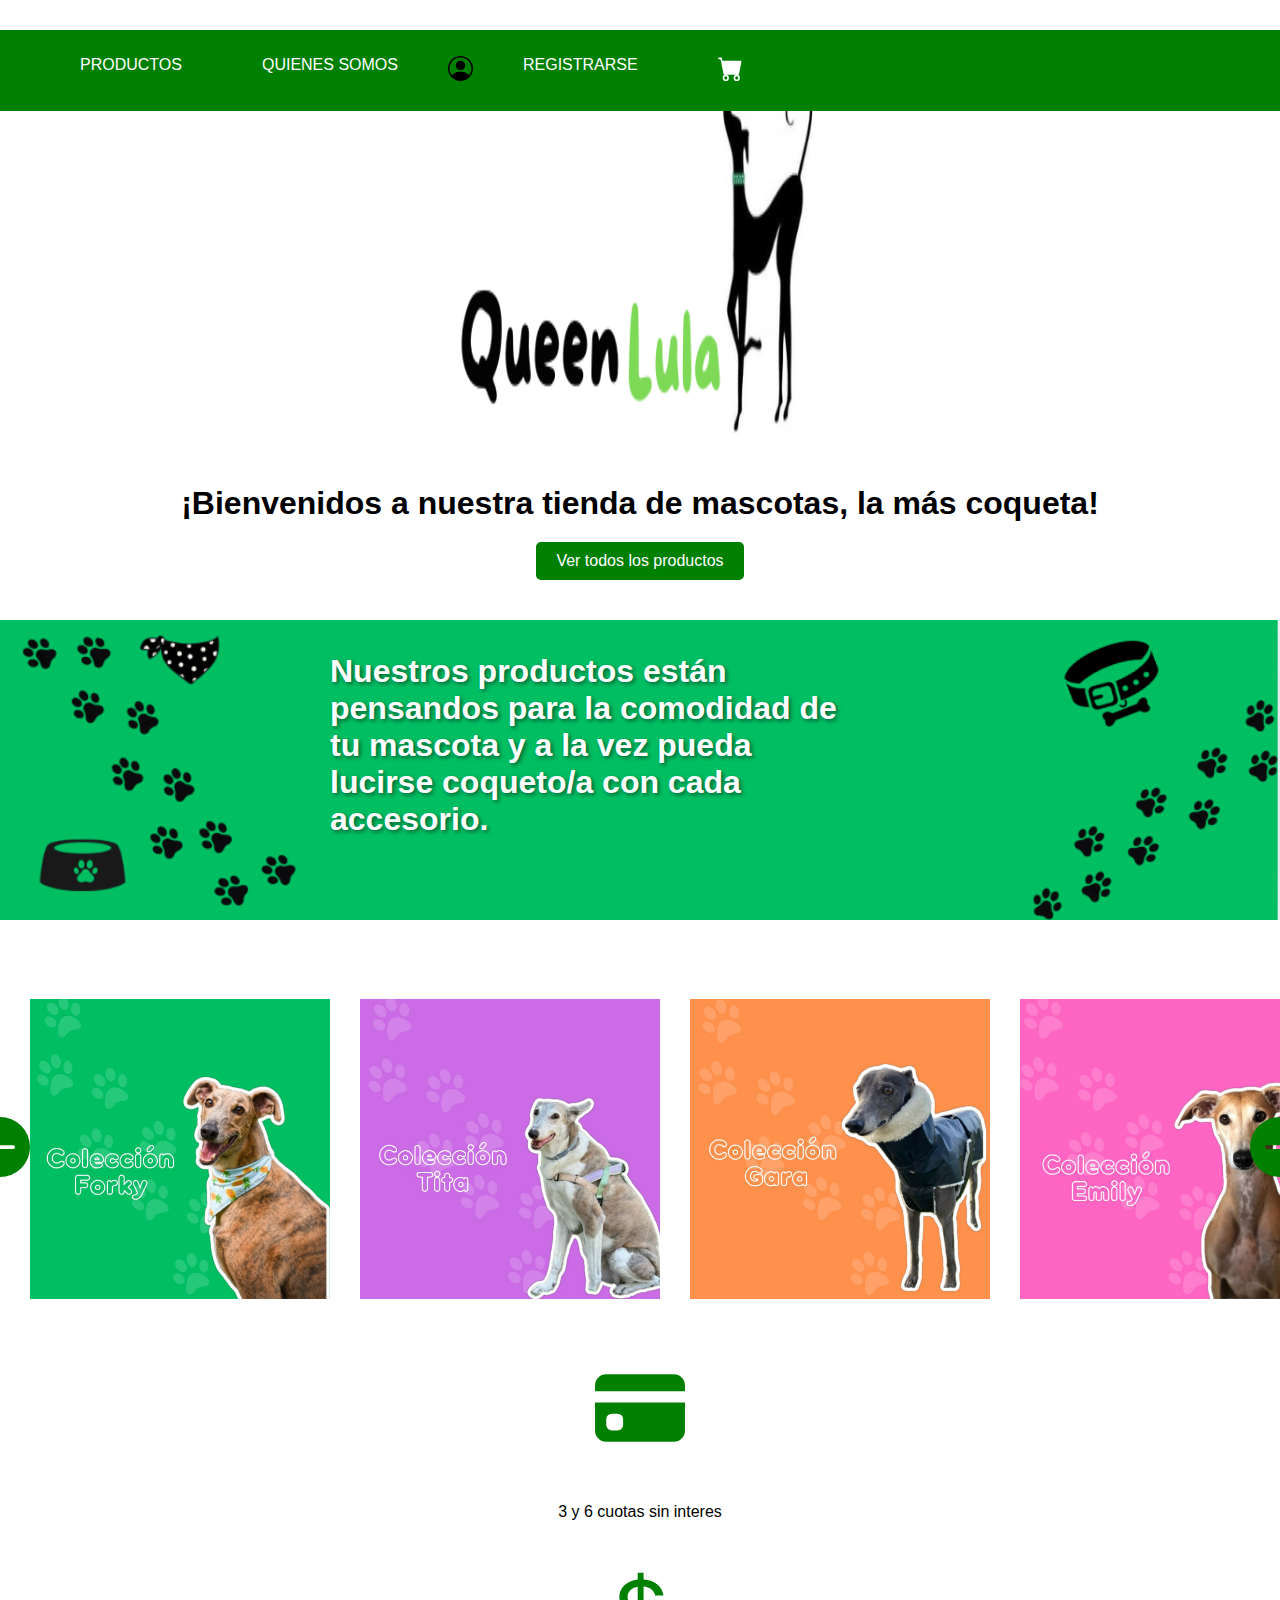
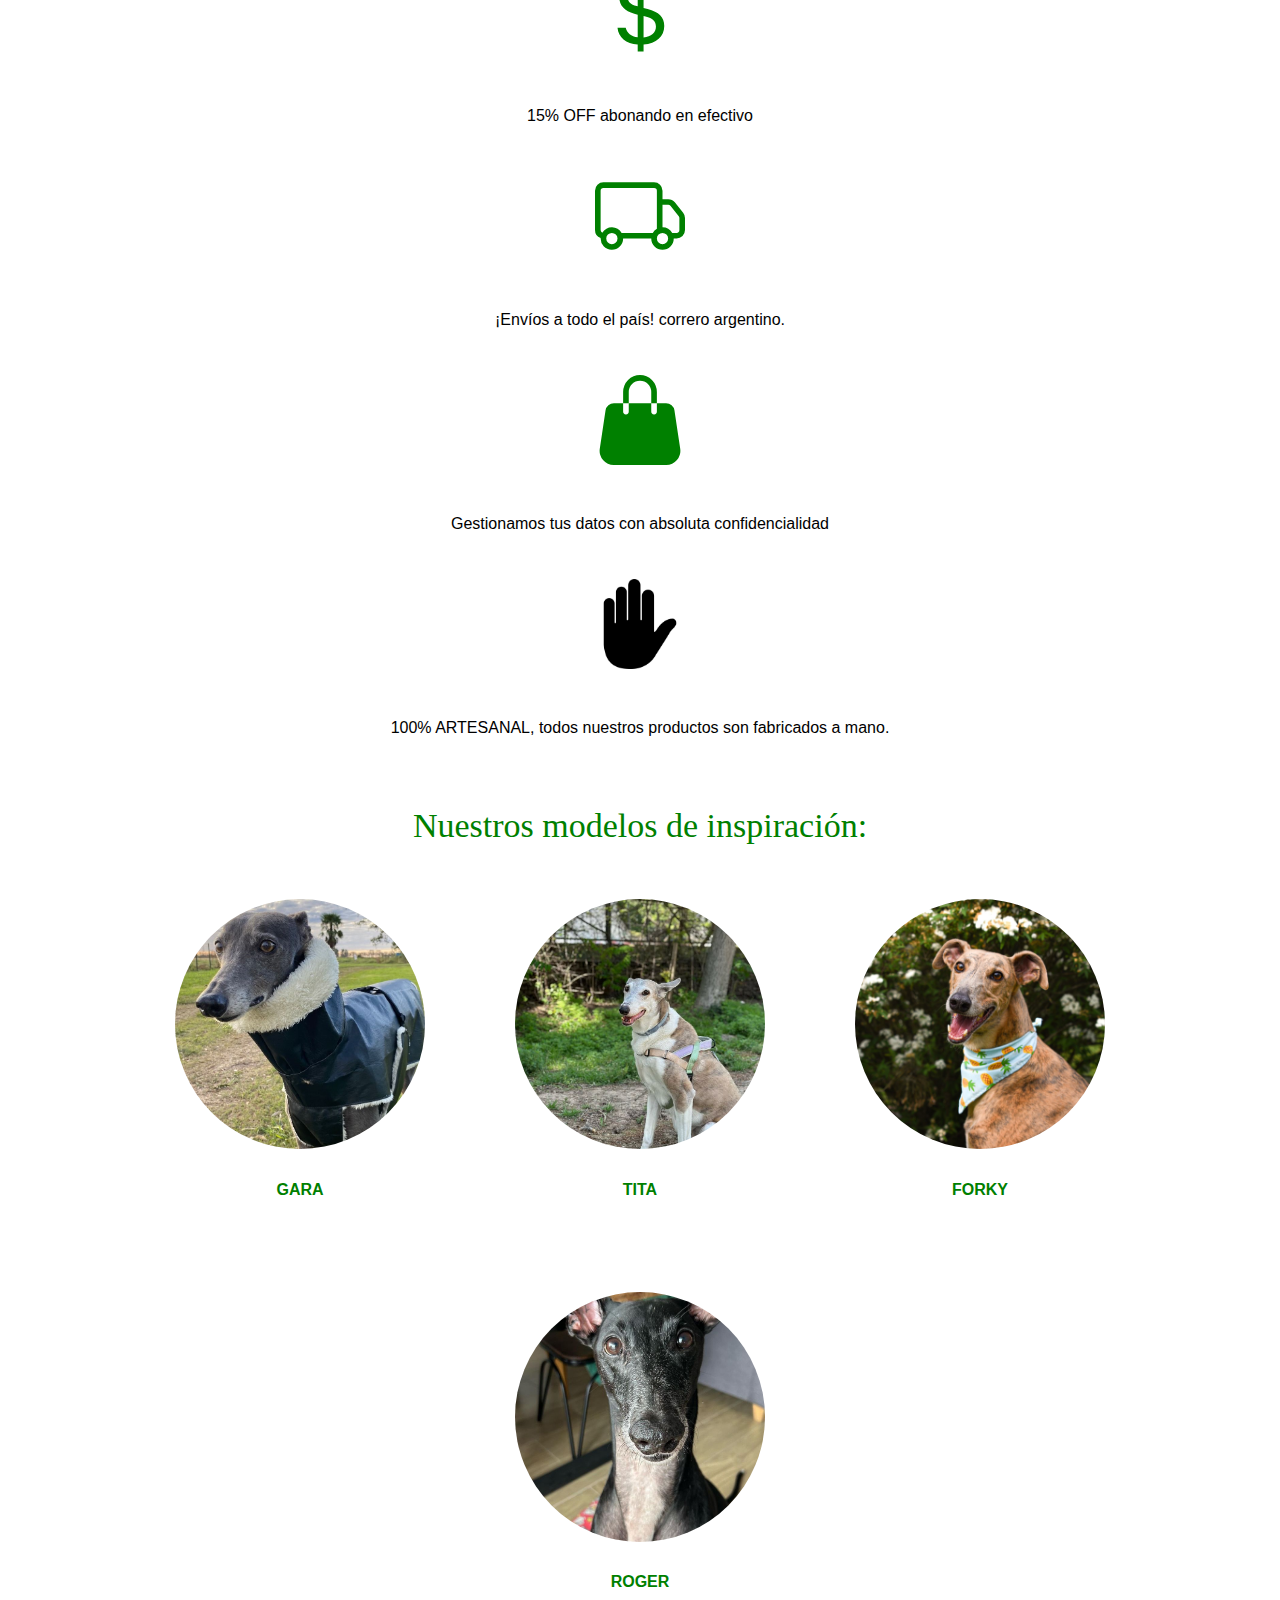
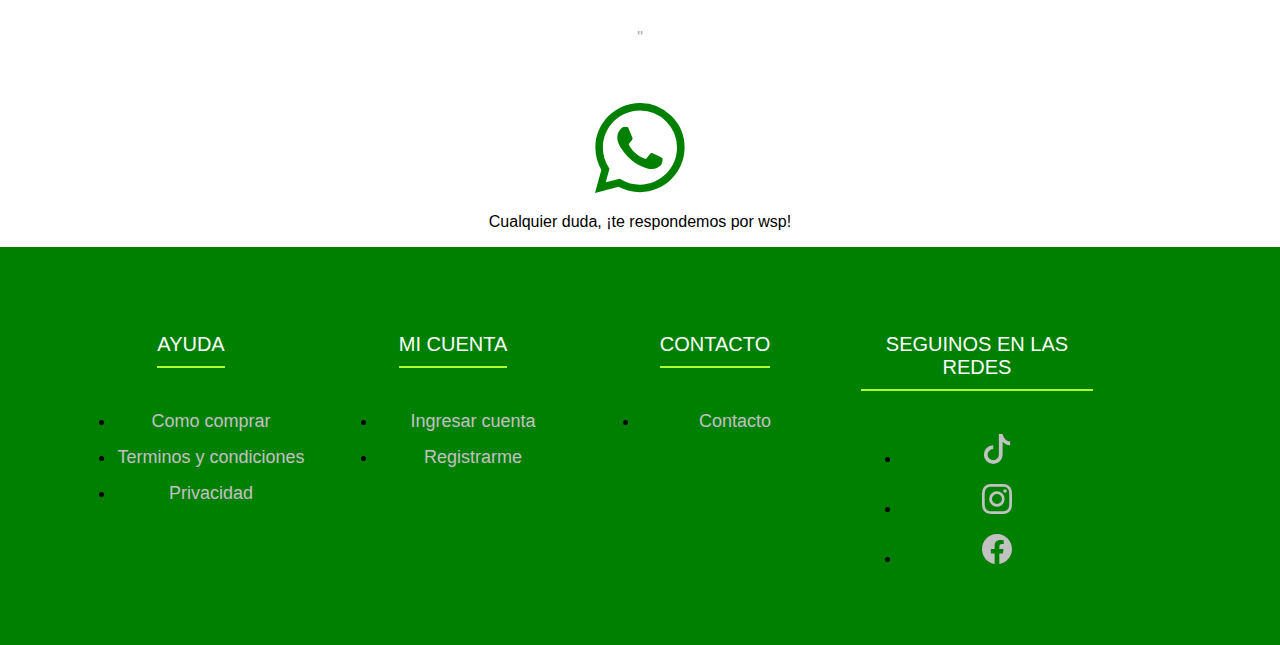
<file: index.html>
<!DOCTYPE html>
<html lang="en">
<head>
    <meta charset="UTF-8">
    <meta name="viewport" content="width=device-width, initial-scale=1.0">
    <link rel="stylesheet" href="https://cdn.jsdelivr.net/npm/bootstrap-icons@1.11.3/font/bootstrap-icons.min.css">
    <link rel="stylesheet" href="css/style.css">
    <title> QUEEN LULA </title>
</head>
<body>
      <!-- SECTOR MENU PRINCIAL  -->
      <header>
        <nav class="nav-menu">
            <ul class="menu">
                <li>
                    <a> PRODUCTOS </a>
                </li>
                <li>
                    <a href=""> QUIENES SOMOS </a>
                </li>
                <svg xmlns="http://www.w3.org/2000/svg" width="25" height="25" fill="currentColor" class="usuario" viewBox="0 0 16 16">
                    <path d="M11 6a3 3 0 1 1-6 0 3 3 0 0 1 6 0"/>
                    <path fill-rule="evenodd" d="M0 8a8 8 0 1 1 16 0A8 8 0 0 1 0 8m8-7a7 7 0 0 0-5.468 11.37C3.242 11.226 4.805 10 8 10s4.757 1.225 5.468 2.37A7 7 0 0 0 8 1"/>
                </svg> 
                <li>
                    <a href="pages/cuenta.html"> REGISTRARSE </a>
                </li>
                <li>
                    <a href=""> <svg xmlns="http://www.w3.org/2000/svg" width="25" height="25" fill="currentColor" class="carrito" viewBox="0 0 16 16">
                        <path d="M0 1.5A.5.5 0 0 1 .5 1H2a.5.5 0 0 1 .485.379L2.89 3H14.5a.5.5 0 0 1 .491.592l-1.5 8A.5.5 0 0 1 13 12H4a.5.5 0 0 1-.491-.408L2.01 3.607 1.61 2H.5a.5.5 0 0 1-.5-.5M5 12a2 2 0 1 0 0 4 2 2 0 0 0 0-4m7 0a2 2 0 1 0 0 4 2 2 0 0 0 0-4m-7 1a1 1 0 1 1 0 2 1 1 0 0 1 0-2m7 0a1 1 0 1 1 0 2 1 1 0 0 1 0-2"/>
                      </svg> </a>
                </li>

            </ul>
        </nav>
    </header>

    <div class="logo-queen">
        <img src="image/logo-queen6.png" width="400" height="400" alt="logo principal">
    </div>

    <main>
        <h1> ¡Bienvenidos a nuestra tienda de mascotas, la más coqueta! </h1>
   
        <!-- boton para ir a la parte  de productos -->
        <div>
            <a class="boton" href="/pages/productos.html"> Ver todos los productos </a>
        </div>

        <div class="imagen-lula">
            <img src="image/banner.PNG" alt="imagen principal">
            <div class="texto">Nuestros productos están pensandos para la comodidad de tu mascota
                y a la vez pueda lucirse coqueto/a con cada accesorio.
            </div>
        </div>

        <div class="contenido3">
            <svg xmlns="http://www.w3.org/2000/svg" width="16" height="16" fill="currentColor" class="control prev" viewBox="0 0 16 16">
                <path d="M8 0a8 8 0 1 0 0 16A8 8 0 0 0 8 0m3.5 7.5a.5.5 0 0 1 0 1H5.707l2.147 2.146a.5.5 0 0 1-.708.708l-3-3a.5.5 0 0 1 0-.708l3-3a.5.5 0 1 1 .708.708L5.707 7.5z"/>
            </svg>
            <div class="imagenes">
                <div class="img.coleccion">
                    <a href="../pages/coleccionforky.html"> <img src="image/forky.jpg"   alt="imagen-muestra"> </a> 
                </div>
                <div class="img.coleccion">
                    <a href="../pages/colecciontita.html"> <img src="image/tita.jpg"   alt="imagen-muestra"> </a>
                </div>
                <div class="img.coleccion">
                    <a href="../pages/colecciongara.html"> <img src="image/gara.jpg"  alt="imagen-muestra"> </a>
                </div>
                <div class=img.coleccion"">
                    <a href="../pages/coleccionemily.html"> <img src="image/emily.jpg"  alt="imagen-muestra"> </a>
                </div>
                <div class="img.coleccion">
                    <a href="../pages/coleccionroger.html"> <img src="image/roger.jpg" alt="imagen-muestra"> </a>
                </div>
                <div class="img.coleccion">
                    <a href="../pages/coleccionyango.html"> <img src="image/yango.jpg" alt="imagen-muestra"> </a>
                </div>
                <div class="img.coleccion"> 
                    <a href="../pages/coleccionpongo.html"> <img src="image/pongo.jpg" alt="imagen-muestra"> </a>
                </div>
            </div>
            <svg xmlns="http://www.w3.org/2000/svg" width="16" height="16" fill="currentColor" class="control next" viewBox="0 0 16 16">
                <path d="M8 0a8 8 0 1 1 0 16A8 8 0 0 1 8 0M4.5 7.5a.5.5 0 0 0 0 1h5.793l-2.147 2.146a.5.5 0 0 0 .708.708l3-3a.5.5 0 0 0 0-.708l-3-3a.5.5 0 1 0-.708.708L10.293 7.5z"/>
              </svg>
        </div>

        <div class="contenido1">
            <svg xmlns="http://www.w3.org/2000/svg" width="90" height="90" fill="currentColor" class="simbolo" viewBox="0 0 16 16">
                <path d="M0 4a2 2 0 0 1 2-2h12a2 2 0 0 1 2 2v1H0zm0 3v5a2 2 0 0 0 2 2h12a2 2 0 0 0 2-2V7zm3 2h1a1 1 0 0 1 1 1v1a1 1 0 0 1-1 1H3a1 1 0 0 1-1-1v-1a1 1 0 0 1 1-1"/>
            </svg>
            <p> 3 y 6 cuotas sin interes </p>

            <svg xmlns="http://www.w3.org/2000/svg" width="90" height="90" fill="currentColor" class="simbolo" viewBox="0 0 16 16">
                <path d="M4 10.781c.148 1.667 1.513 2.85 3.591 3.003V15h1.043v-1.216c2.27-.179 3.678-1.438 3.678-3.3 0-1.59-.947-2.51-2.956-3.028l-.722-.187V3.467c1.122.11 1.879.714 2.07 1.616h1.47c-.166-1.6-1.54-2.748-3.54-2.875V1H7.591v1.233c-1.939.23-3.27 1.472-3.27 3.156 0 1.454.966 2.483 2.661 2.917l.61.162v4.031c-1.149-.17-1.94-.8-2.131-1.718zm3.391-3.836c-1.043-.263-1.6-.825-1.6-1.616 0-.944.704-1.641 1.8-1.828v3.495l-.2-.05zm1.591 1.872c1.287.323 1.852.859 1.852 1.769 0 1.097-.826 1.828-2.2 1.939V8.73z"/>
            </svg>
            <p> 15% OFF abonando en efectivo </p>

            <svg xmlns="http://www.w3.org/2000/svg" width="90" height="90" fill="currentColor" class="simbolo" viewBox="0 0 16 16">
                <path d="M0 3.5A1.5 1.5 0 0 1 1.5 2h9A1.5 1.5 0 0 1 12 3.5V5h1.02a1.5 1.5 0 0 1 1.17.563l1.481 1.85a1.5 1.5 0 0 1 .329.938V10.5a1.5 1.5 0 0 1-1.5 1.5H14a2 2 0 1 1-4 0H5a2 2 0 1 1-3.998-.085A1.5 1.5 0 0 1 0 10.5zm1.294 7.456A2 2 0 0 1 4.732 11h5.536a2 2 0 0 1 .732-.732V3.5a.5.5 0 0 0-.5-.5h-9a.5.5 0 0 0-.5.5v7a.5.5 0 0 0 .294.456M12 10a2 2 0 0 1 1.732 1h.768a.5.5 0 0 0 .5-.5V8.35a.5.5 0 0 0-.11-.312l-1.48-1.85A.5.5 0 0 0 13.02 6H12zm-9 1a1 1 0 1 0 0 2 1 1 0 0 0 0-2m9 0a1 1 0 1 0 0 2 1 1 0 0 0 0-2"/>
            </svg>
            <p> ¡Envíos a todo el país! correro argentino.</p>

            <svg xmlns="http://www.w3.org/2000/svg" width="90" height="90" fill="currentColor" class="simbolo" viewBox="0 0 16 16">
                <path d="M8 1a2 2 0 0 0-2 2v2H5V3a3 3 0 1 1 6 0v2h-1V3a2 2 0 0 0-2-2M5 5H3.36a1.5 1.5 0 0 0-1.483 1.277L.85 13.13A2.5 2.5 0 0 0 3.322 16h9.355a2.5 2.5 0 0 0 2.473-2.87l-1.028-6.853A1.5 1.5 0 0 0 12.64 5H11v1.5a.5.5 0 0 1-1 0V5H6v1.5a.5.5 0 0 1-1 0z"/>
            </svg>
            <p> Gestionamos tus datos con absoluta confidencialidad </p>

            <img src="/image/mano.jpg" alt="simbolo mano" class="simbolo" width="90" height="90">
            <p> 100% ARTESANAL, todos nuestros productos son fabricados a mano. </p>
        </div>

       <!-- sector de los modelos  -->
       <div class="contenido2">
           <h3 class="titulo-1"> Nuestros modelos de inspiración: </h3>
           <div class="modelos">
               <div class="modelo">
                   <img src="image/gara1.jpg" class="img-modelo" alt="modelo 1">
                   <h4> GARA </h4>
                   <p> </p>
               </div>
               <div class="modelo">
                   <img src="image/modelo-tita.jfif" class="img-modelo" alt="modelo 2">
                   <h4> TITA </h4>
                   <p>  </p>
               </div>
               <div class="modelo">
                   <img src="image/modelo-forky.jfif" class="img-modelo" alt="modelo 3">
                   <h4> FORKY </h4>
                   <p> </p>
               </div>
               <div class="modelo">
                   <img src="image/modelo-roger.jfif" class="img-modelo" alt="modelo 4">
                   <h4> ROGER </h4>
                   <p> " </p>
               </div>
           </div>
       </div>

       <svg xmlns="http://www.w3.org/2000/svg" width="90" height="90" fill="currentColor" class="simbolo" viewBox="0 0 16 16">
        <path d="M13.601 2.326A7.85 7.85 0 0 0 7.994 0C3.627 0 .068 3.558.064 7.926c0 1.399.366 2.76 1.057 3.965L0 16l4.204-1.102a7.9 7.9 0 0 0 3.79.965h.004c4.368 0 7.926-3.558 7.93-7.93A7.9 7.9 0 0 0 13.6 2.326zM7.994 14.521a6.6 6.6 0 0 1-3.356-.92l-.24-.144-2.494.654.666-2.433-.156-.251a6.56 6.56 0 0 1-1.007-3.505c0-3.626 2.957-6.584 6.591-6.584a6.56 6.56 0 0 1 4.66 1.931 6.56 6.56 0 0 1 1.928 4.66c-.004 3.639-2.961 6.592-6.592 6.592m3.615-4.934c-.197-.099-1.17-.578-1.353-.646-.182-.065-.315-.099-.445.099-.133.197-.513.646-.627.775-.114.133-.232.148-.43.05-.197-.1-.836-.308-1.592-.985-.59-.525-.985-1.175-1.103-1.372-.114-.198-.011-.304.088-.403.087-.088.197-.232.296-.346.1-.114.133-.198.198-.33.065-.134.034-.248-.015-.347-.05-.099-.445-1.076-.612-1.47-.16-.389-.323-.335-.445-.34-.114-.007-.247-.007-.38-.007a.73.73 0 0 0-.529.247c-.182.198-.691.677-.691 1.654s.71 1.916.81 2.049c.098.133 1.394 2.132 3.383 2.992.47.205.84.326 1.129.418.475.152.904.129 1.246.08.38-.058 1.171-.48 1.338-.943.164-.464.164-.86.114-.943-.049-.084-.182-.133-.38-.232"/>
      </svg>
      <p> Cualquier duda, ¡te respondemos por wsp!</p>

    </main>
    <footer class="footer">
        <div class="contenido-4">
            <div class="footer-row">
                <div class="footer-links">
                    <h4> AYUDA </h4>
                    <ul>
                        <li>
                            <a href="#">Como comprar</a>
                        </li>
                        <li>
                            <a href="#">Terminos y condiciones</a>
                        </li>
                        <li>
                            <a href="#">Privacidad</a>
                        </li>
                    </ul>
                </div>
                <div class="footer-links">
                    <h4> MI CUENTA </h4>
                    <ul>
                        <li>
                            <a href="#"> Ingresar cuenta</a>
                        </li>
                        <li>
                            <a href="#"> Registrarme </a>
                        </li>
                    </ul>
                </div>
                <div class="footer-links">
                    <h4> CONTACTO </h4>
                    <ul>
                        <li>
                            <a href="#"> Contacto </a>
                        </li>
                    </ul>
                </div>
                <div class="footer-links">
                    <h4> SEGUINOS EN LAS REDES </h4>
                    <ul>
                        <li>
                            <a href="#"> <svg xmlns="http://www.w3.org/2000/svg" width="30" height="30" fill="currentColor" class="link" viewBox="0 0 16 16">
                                <path d="M9 0h1.98c.144.715.54 1.617 1.235 2.512C12.895 3.389 13.797 4 15 4v2c-1.753 0-3.07-.814-4-1.829V11a5 5 0 1 1-5-5v2a3 3 0 1 0 3 3z"/>
                              </svg> </a>
                        </li>
                        <li>
                            <a href="#"> <svg xmlns="http://www.w3.org/2000/svg" width="30" height="30" fill="currentColor" class="link" viewBox="0 0 16 16">
                                <path d="M8 0C5.829 0 5.556.01 4.703.048 3.85.088 3.269.222 2.76.42a3.9 3.9 0 0 0-1.417.923A3.9 3.9 0 0 0 .42 2.76C.222 3.268.087 3.85.048 4.7.01 5.555 0 5.827 0 8.001c0 2.172.01 2.444.048 3.297.04.852.174 1.433.372 1.942.205.526.478.972.923 1.417.444.445.89.719 1.416.923.51.198 1.09.333 1.942.372C5.555 15.99 5.827 16 8 16s2.444-.01 3.298-.048c.851-.04 1.434-.174 1.943-.372a3.9 3.9 0 0 0 1.416-.923c.445-.445.718-.891.923-1.417.197-.509.332-1.09.372-1.942C15.99 10.445 16 10.173 16 8s-.01-2.445-.048-3.299c-.04-.851-.175-1.433-.372-1.941a3.9 3.9 0 0 0-.923-1.417A3.9 3.9 0 0 0 13.24.42c-.51-.198-1.092-.333-1.943-.372C10.443.01 10.172 0 7.998 0zm-.717 1.442h.718c2.136 0 2.389.007 3.232.046.78.035 1.204.166 1.486.275.373.145.64.319.92.599s.453.546.598.92c.11.281.24.705.275 1.485.039.843.047 1.096.047 3.231s-.008 2.389-.047 3.232c-.035.78-.166 1.203-.275 1.485a2.5 2.5 0 0 1-.599.919c-.28.28-.546.453-.92.598-.28.11-.704.24-1.485.276-.843.038-1.096.047-3.232.047s-2.39-.009-3.233-.047c-.78-.036-1.203-.166-1.485-.276a2.5 2.5 0 0 1-.92-.598 2.5 2.5 0 0 1-.6-.92c-.109-.281-.24-.705-.275-1.485-.038-.843-.046-1.096-.046-3.233s.008-2.388.046-3.231c.036-.78.166-1.204.276-1.486.145-.373.319-.64.599-.92s.546-.453.92-.598c.282-.11.705-.24 1.485-.276.738-.034 1.024-.044 2.515-.045zm4.988 1.328a.96.96 0 1 0 0 1.92.96.96 0 0 0 0-1.92m-4.27 1.122a4.109 4.109 0 1 0 0 8.217 4.109 4.109 0 0 0 0-8.217m0 1.441a2.667 2.667 0 1 1 0 5.334 2.667 2.667 0 0 1 0-5.334"/>
                              </svg> </a>
                        </li>
                        <li>
                            <a href="#"> <svg xmlns="http://www.w3.org/2000/svg" width="30" height="30" fill="currentColor" class="link" viewBox="0 0 16 16">
                                <path d="M16 8.049c0-4.446-3.582-8.05-8-8.05C3.58 0-.002 3.603-.002 8.05c0 4.017 2.926 7.347 6.75 7.951v-5.625h-2.03V8.05H6.75V6.275c0-2.017 1.195-3.131 3.022-3.131.876 0 1.791.157 1.791.157v1.98h-1.009c-.993 0-1.303.621-1.303 1.258v1.51h2.218l-.354 2.326H9.25V16c3.824-.604 6.75-3.934 6.75-7.951"/>
                              </svg></a>
                        </li>
                        

                    </ul>
                </div>
            </div>
        </div>

    </footer>
    <script src="./js/script.js"></script>
</body>
</html>
</file>
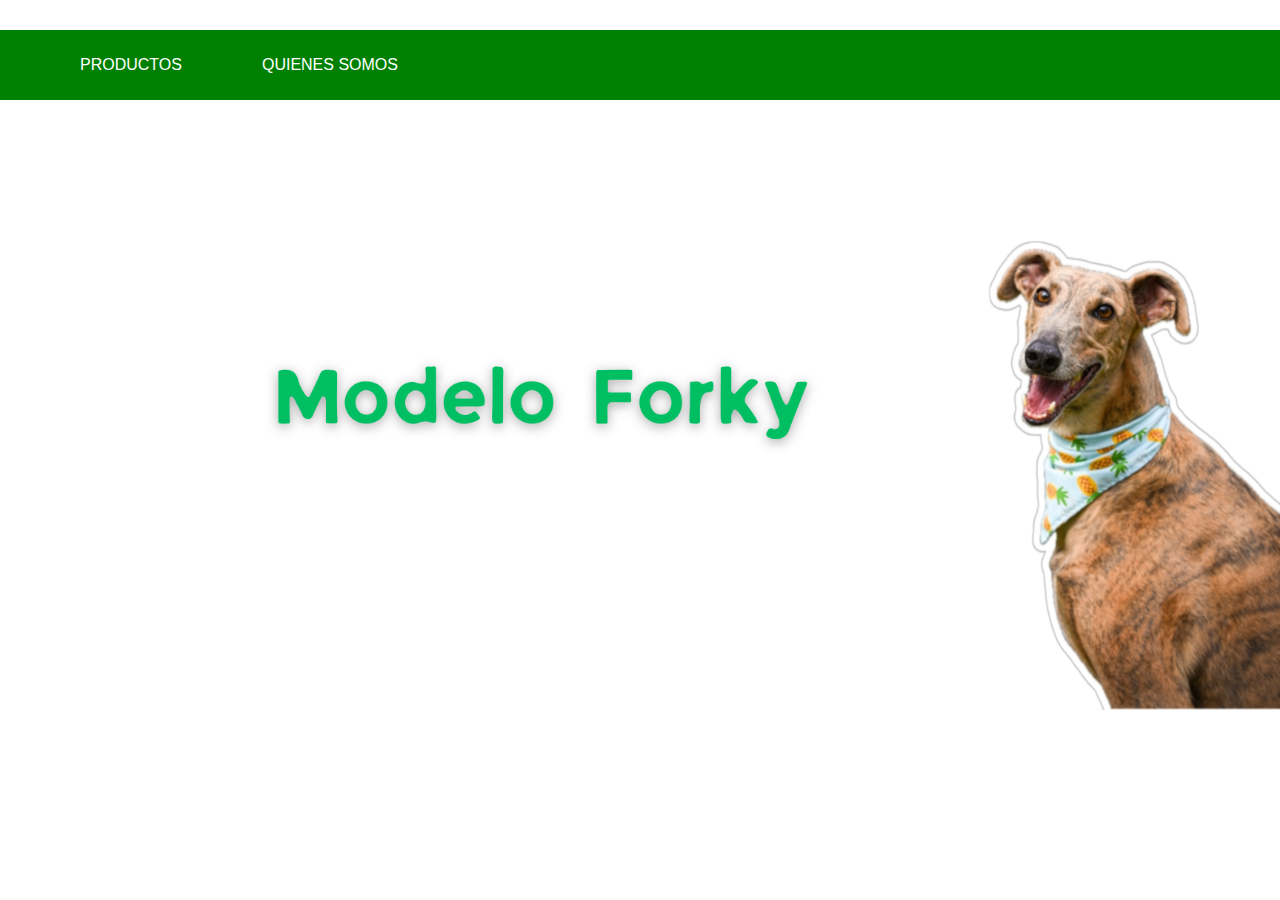
<file: pages/productos.html>
<!DOCTYPE html>
<html lang="en">
<head>
    <meta charset="UTF-8">
    <meta name="viewport" content="width=device-width, initial-scale=1.0">
    <link rel="stylesheet" href="../css/style.css">
    <title> Productos </title>
</head>
<body>
    <!-- SECTOR MENU PRINCIAL  -->
    <header>
        <nav class="nav-menu">
            <ul class="menu">
                <li>
                    <a> PRODUCTOS </a>
                </li>
                <li>
                    <a href=""> QUIENES SOMOS </a>
                </li>
            </ul>
        </nav>
    </header>

    <div class="banner-forky">
        <img src="/image/banner-forky.png" alt="banner forky">
    </div>

</body>
</html>
</file>
<file: css/style.css>
/* ESTILOS GENERALES */
body {
    margin: 0;
    font-family: Arial, sans-serif;
    text-align: center;
    align-items: center;

    /* ESTILOS DE HOME */
  }
  body header {
    padding: 30px 0;
  }
  body header .nav-menu {
    position: fixed;
    width: 100%;
    background-color: green;
    z-index: 1000;
    padding: 10px;
  }
  body header .nav-menu .menu {
    display: flex;
    justify-content: left;
    list-style: none;
    gap: 20px;
  }
  body header .nav-menu .menu li {
    margin: 0 20px;
  }
  body header .nav-menu .menu a {
    color: white;
    text-decoration: none;
    font-size: 16px;
    padding: 5px 10px;
    transition: background-color 0.3s, color 0.3s;
  }
  body header .nav-menu .menu a:hover {
    background-color: rgb(15, 236, 7);
    color: #ffffff;
  }
  body main .boton {
    display: inline-block;
    margin: 10px auto 40px;
    padding: 10px 20px;
    font-size: 16px;
    text-decoration: none;
    background-color: green;
    color: #ffffff;
    border-radius: 5px;
    text-align: center;
    position: relative;
  }
  body main .boton:hover {
    background-color: rgb(15, 236, 7);
    color: #ffffff;
  }
  .imagen-lula img {
    width: 100%;
    height: 300px;
    object-fit: cover;
  }
  .imagen-lula .texto {
    position: absolute; 
    top: 50%;           
    left: 50%;          
    transform: translate(-50%, -50%); 
    color: white;       
    font-size: 2rem;    
    font-weight: bold;  
    text-shadow: 2px 2px 4px rgba(0, 0, 0, 0.5); 
    text-align: left; 
    padding: 10px;      
    padding-top: 600px;
    padding-right: 100px;
}

.contenido1 .simbolo {
  padding: 30px;
  color: green;
}

main .contenido2 {
  align-items: center;
  gap: 20px;
  padding: 20px;
  border-radius: 10px;
}
main .titulo-1 {
  color: green;
  font-family: "Libre Baskerville", serif;
  font-weight: 400;
  font-style: normal;
  font-size: 34px;
}
main .modelos {
  display: flex;
  flex-wrap: wrap;
  justify-content: center;
}
main .modelos h4 {
  color: green;
}
main .modelos p {
  color: rgb(166, 166, 166);
  font-size: 15x;
}
main .modelo {
  display: flex;
  flex-direction: column;
  align-items: center;
  text-align: center;
  padding: 20px;
  width: 300px;
}
main .img-modelo {
  width: 250px;
  height: 250px;
  border-radius: 50%;
  object-fit: cover;
  margin-bottom: 10px;
}

.simbolo{
  color: green;
}

.contenido3 {
  position: relative;
}
.contenido3 .imagenes{
  display: flex;
  padding: 15px;
  width: 100%;
  overflow: hidden;
  scroll-behavior: smooth;
}
.imagenes img{
  width: 300px;
  height: 300px;
  padding: 15px;
  padding-top: 60px;
}


.contenido3 .control{
  position: absolute;
  width: 60px;
  height: 60px;
  color: green;
  cursor: pointer;
  object-fit: cover;
}

.contenido3 .prev{
  left: 0;
  top: 50%;
  transform: translate(-50%, -20%);
}
.contenido3 .next{
  right: 0;
  top: 50%;
  transform: translate(50%, -20%);
}

.footer {
  margin: 0;
  padding: 60px;
  box-sizing: border-box;
  list-style: none;
  background-color: green;
}

.footer-row {
  display: flex;
  flex-wrap: wrap;
}
.footer-links{
  width: 20%;
  padding: 0 15px;
}
.footer-links h4{
  font-size: 20px;
  color: #ffffff;
  font-weight: 500;
  border-bottom: 2px solid greenyellow;
  padding-bottom: 10px;
  display: inline-block;
}
.footer-links ul li a {
  font-size: 18px;
  text-decoration: none;
  color: #c2c2c2;
  display: block;
  margin-bottom: 15px;
  transition: all .3s ease;
}
.footer-links ul li a:hover {
  color: #ffffff;
  padding-left: 6px;
}

/* ESTILOS PARA COLECCION FORKY */
.banner-forky img {
  width: 100%;
  height: 650px;
}

.img-productos {
  max-width: 1000px; /* Máximo ancho para la galería */
  width: 100%;
  padding: 20px;
  display: inline-block;
}

.cont-producto {
  display: flex;
  justify-content: center;
  gap: 20px;
  margin-bottom: 40px;
}

.producto {
  text-align: center;
  background-color: #fff;
  border-radius: 8px;
  box-shadow: 0 4px 6px rgba(0, 0, 0, 0.1);
  padding: 10px;
  width: 300px;
}

.producto img {
  width: 100%;
  height: 300px;
  object-fit: cover; 
  border-radius: 8px;
}

.producto h4 {
  margin-top: 10px;
  font-size: 20px;
  color: #333;
}

.producto h5 {
  margin-top: 5px;
  font-size: 18px;
  font-weight: bold;
  color: green;
}

.buy-button {
  margin-top: 15px;
  padding: 10px 20px;
  background-color: green;
  color: white;
  border: none;
  border-radius: 4px;
  cursor: pointer;
  transition: background-color 0.3s ease;
}

.buy-button:hover {
  background-color: rgb(15, 236, 7);
}

 /* ESTILOS DE CUENTA */
.container {
  background-color: white;
  padding: 20px;
  border-radius: 8px;
  box-shadow: 0 2px 10px rgba(0, 0, 0, 0.1);
  width: 400px;
  text-align: center;
  display: inline-block;
}

h1 {
  margin-bottom: 10px;
}

hr {
  margin: 10px 0;
  border: 0;
  border-top: 1px solid #ddd;
}

.tabs {
  display: flex;
  justify-content: space-around;
  margin-bottom: 20px;
}

.tab {
  padding: 10px 20px;
  cursor: pointer;
  border: 1px solid #ddd;
  border-radius: 4px;
  width: 45%;
  background-color: #f4f4f4;
}

.tab.active {
  background-color: green;
  color: white;
}

.tab:hover {
  background-color: #ddd;
}

.form {
  display: flex;
  flex-direction: column;
  gap: 10px;
}

.input {
  padding: 10px;
  border-radius: 4px;
  border: 1px solid #ccc;
  font-size: 14px;
}

.hidden {
  display: none;
}

input[type="text"], input[type="email"], input[type="password"] {
  padding: 10px;
  border-radius: 4px;
  border: 1px solid #ccc;
  font-size: 14px;
}

input[type="text"]:focus, input[type="email"]:focus, input[type="password"]:focus {
  outline: none;
  border-color: green;
}
/* Estilos para Recordarme y Olvido Contraseña */
.remember-forgot {
  display: flex;
  justify-content: space-between;
  align-items: center;
  margin-top: 10px;
}

.remember {
  display: flex;
  align-items: center;
}

.remember input {
  margin-right: 5px;
}

.forgot-password {
  color: #007bff;
  text-decoration: none;
}

.forgot-password:hover {
  text-decoration: underline;
}

/* Estilos para Acepto los Términos */
.terms {
  display: flex;
  justify-content: center;
  margin-top: 10px;
}

.accept-terms {
  display: flex;
  align-items: center;
}

.accept-terms input {
  margin-right: 5px;
}
    /* ESTILOS DE CUENTA */
</file>
